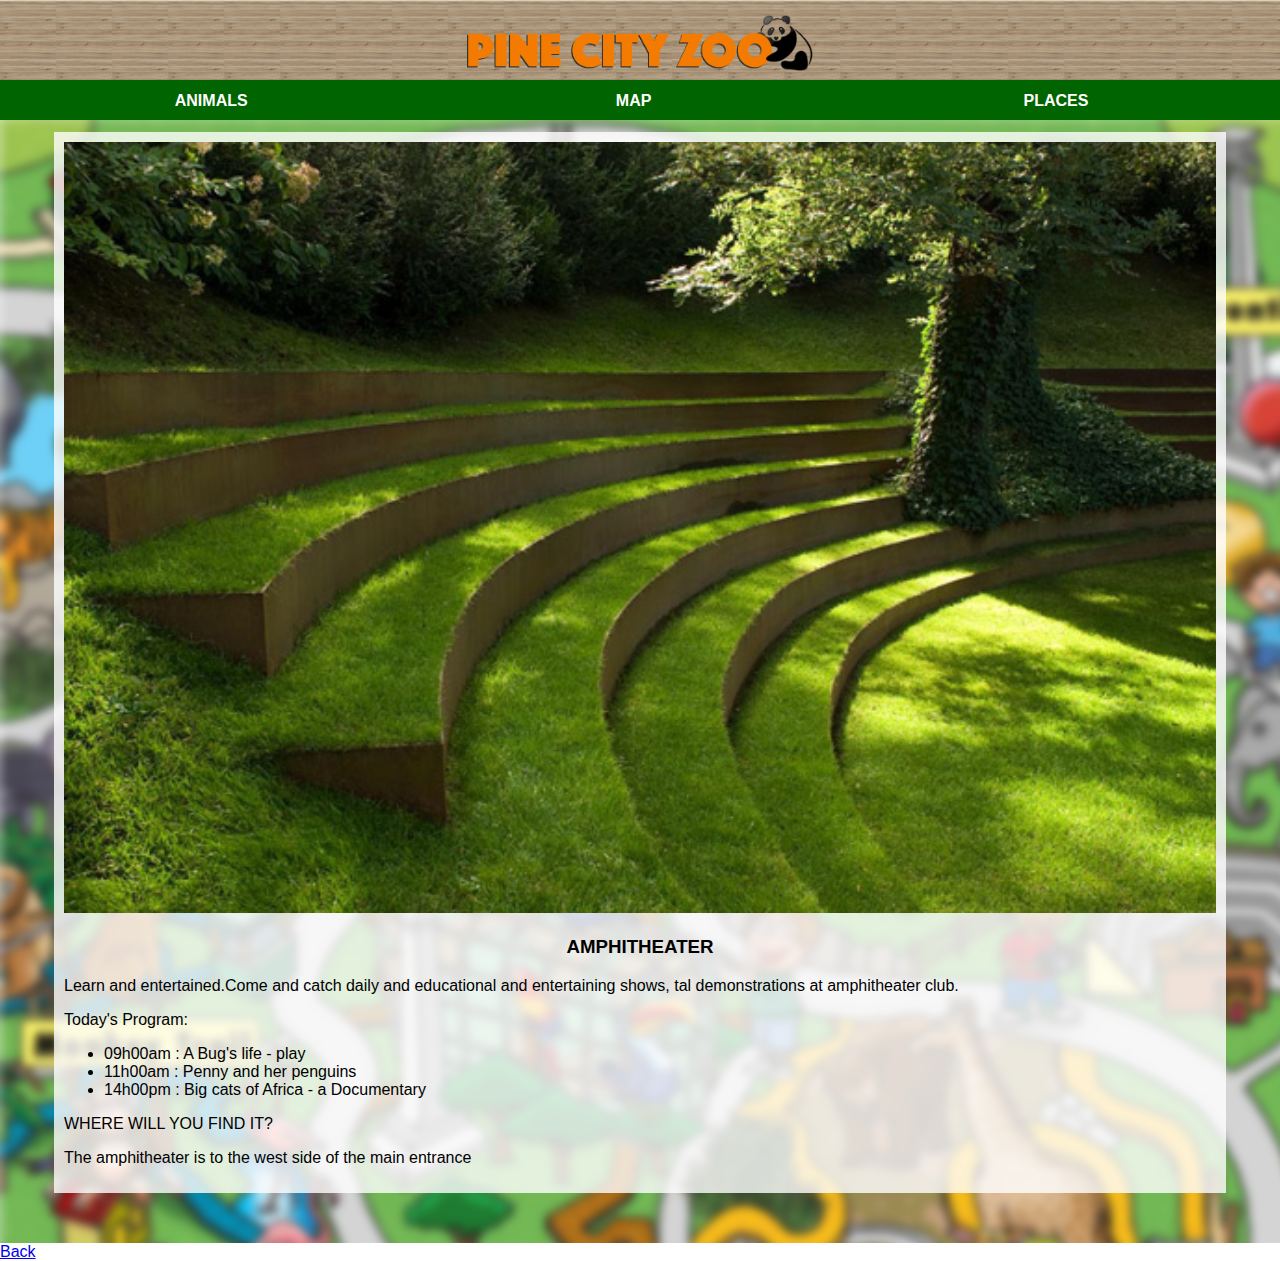
<file: amphitheater.html>
<!DOCTYPE html>
<html>
<head>
    <link rel="stylesheet" href="style.css">
    </head>

<body>
    <div id="header">
    <img src="images/logo.png"/>
    </div>
    <div id="tabs-top">
    <a href="animals.html">ANIMALS</a>
    <a href="index.html">MAP</a>
    <a href="places.html">PLACES</a>
    </div>
    <div id="main">
    <div id="content">
     <div id="info-box-full">
      <img src="images/garden-amphitheater.jpg"/>  
    <h3>AMPHITHEATER</h3> 
    <p>Learn and entertained.Come and catch daily and educational and entertaining shows, tal demonstrations at amphitheater club.</p>    
    <p>Today's Program:</p>    
     <ul>
       <li>09h00am : A Bug's life - play</li>  
       <li>11h00am : Penny and her penguins</li>  
       <li>14h00pm : Big cats of Africa - a Documentary</li>  
    </ul>   
        <p>WHERE WILL YOU FIND IT?</p>
        <p>The amphitheater is to the west side of the main entrance</p>
        </div>   
        </div>
    </div>
    <a href="index.html">Back</a>
    </body>
</html>
</file>
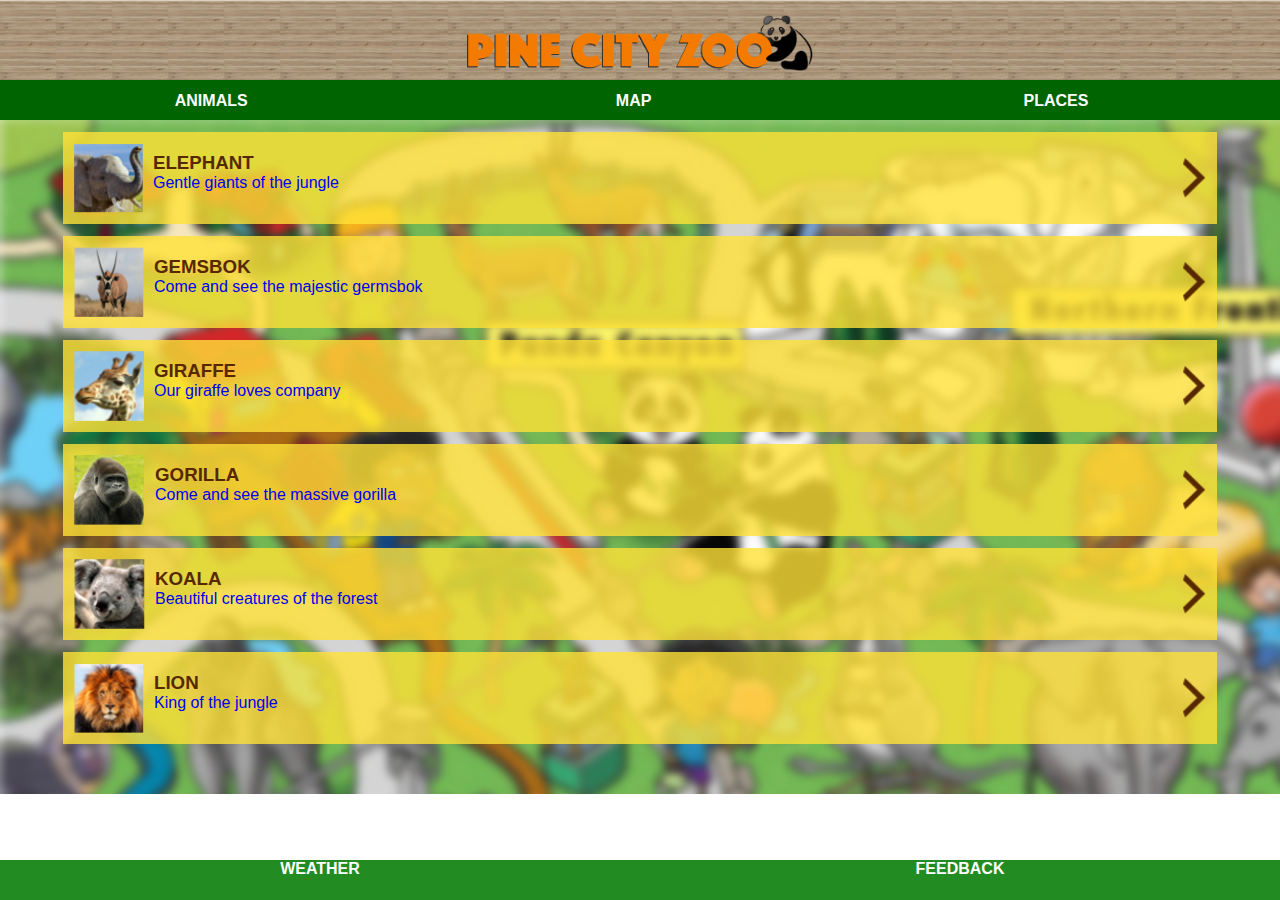
<file: animals.html>
<!DOCTYPE html>
<html>
<head>
    <link rel="stylesheet" href="style.css">
    </head>
    
<body>
    <div id="header">
    <img src="images/logo.png"/>
    </div>
    <div id="tabs-top">
    <a href="animals.html">ANIMALS</a>
    <a href="index.html">MAP</a>
    <a href="places.html">PLACES</a>
    </div>
    <div id="main">
    <div id="content">
      <a class="info-box" href="elephant.html">
      <img class="right" src="images/next-arrow.png"/>  
      <img src="images/elephant-tn.png"/>  
       <h3>ELEPHANT</h3> 
       <p>Gentle giants of the jungle</p> 
        </a>
        <a class="info-box" href="gemsbok.html">
        <img class="right" src="images/next-arrow.png"/>
        <img src="images/gemsbok-tn.png"/>
        <h3>GEMSBOK</h3>
        <p>Come and see the majestic germsbok</p>    
        </a>
        <a class="info-box" href="giraffe.html">
        <img class="right" src="images/next-arrow.png"/>
        <img src="images/giraffe-tn.png"/>
        <h3>GIRAFFE</h3>    
        <p>Our giraffe loves company</p>
        </a>
        <a class="info-box" href="gorilla.html">
        <img class="right" src="images/next-arrow.png"/>
        <img src="images/gorilla-tn.png"/>    
        <h3>GORILLA</h3>
        <p>Come and see the massive gorilla</p>
        </a>
        <a class="info-box" href="koala.html">
        <img class="right" src="images/next-arrow.png"/>
        <img src="images/koala-tn.png"/>
        <h3>KOALA</h3>
        <p>Beautiful creatures of the forest</p>    
        </a>
        <a class="info-box" href="lion.html">
        <img class="right" src="images/next-arrow.png"/>
        <img src="images/lion-tn.png"/>
        <h3>LION</h3>
        <p>King of the jungle</p>
        </a>
        </div>
    </div>
    <div id="tabs-bottom">
    <a href="weather.html">WEATHER</a>
    <a href="#">FEEDBACK</a>
    </div>
    </body>
</html>
</file>
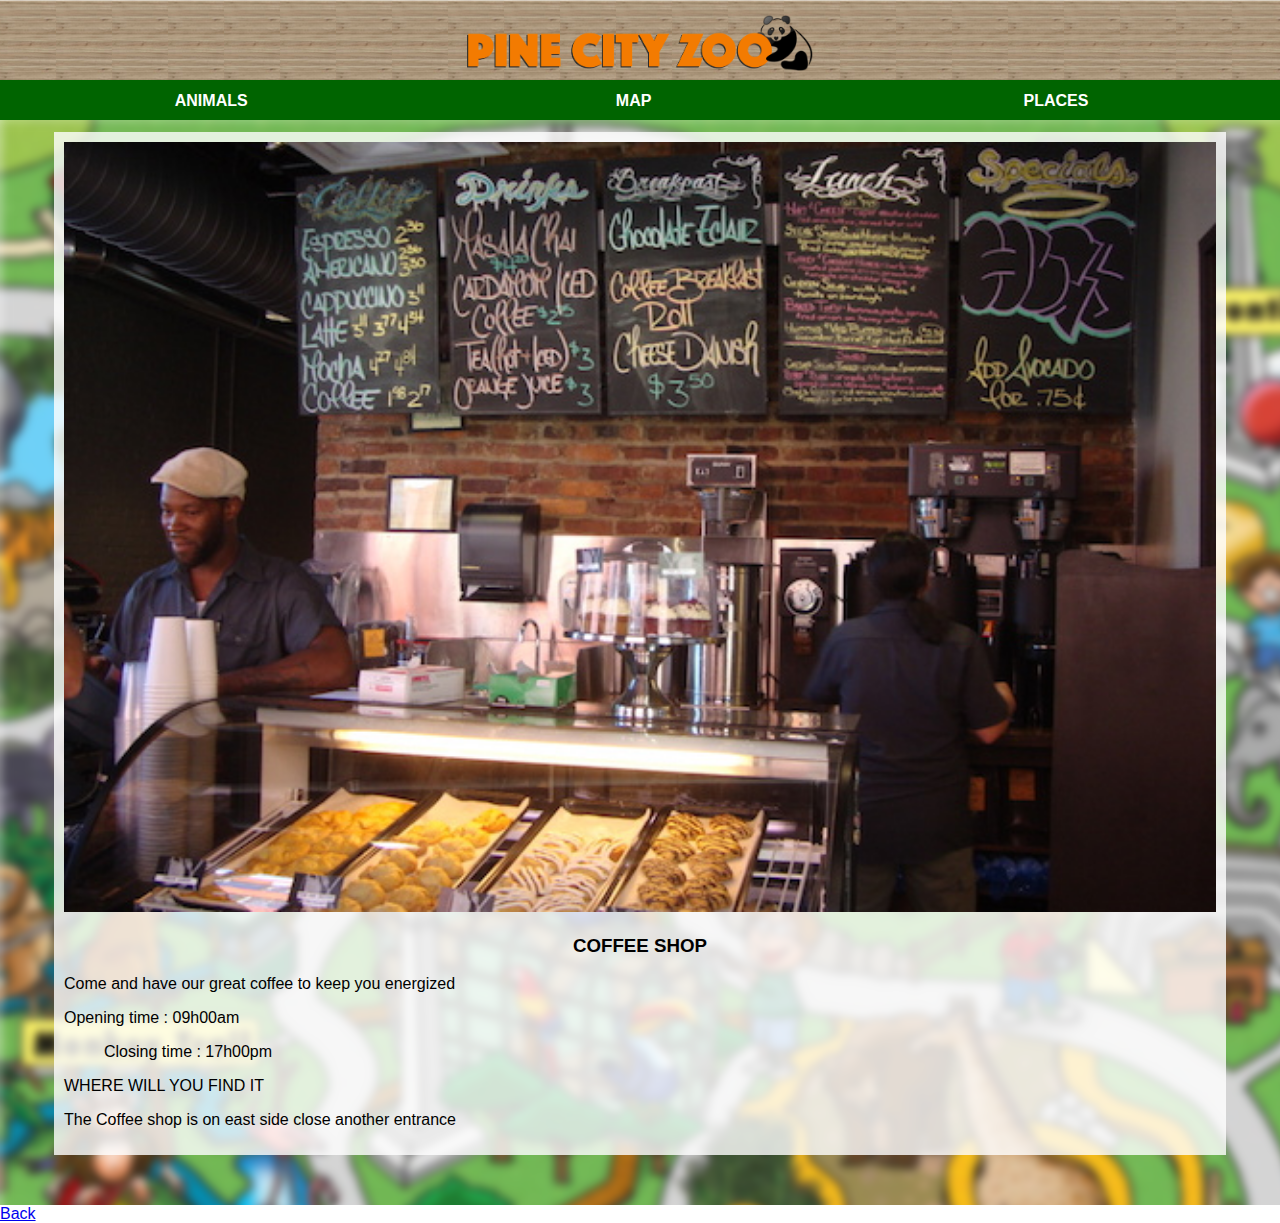
<file: coffee-shop.html>
<!DOCTYPE html>
<html>
<head>
    <link rel="stylesheet" href="style.css">
    </head>

<body>
    <div id="header">
    <img src="images/logo.png"/>
    </div>
    <div id="tabs-top">
    <a href="animals.html">ANIMALS</a>
    <a href="index.html">MAP</a>
    <a href="places.html">PLACES</a>
    </div>
    <div id="main">
    <div id="content">
     <div id="info-box-full">
      <img src="images/coffee-shop.jpg"/>
    <h3>COFFEE SHOP</h3>
         <p>Come and have our great coffee to keep you energized</p>
         <p>Opening time : 09h00am</p>
         <uL>
         <p>Closing time : 17h00pm</p>
         </uL>
         <p>WHERE WILL YOU FIND IT</p>
         <p>The Coffee shop is on east side close another entrance</p>
        </div>
        </div>
    </div>
    <a href="index.html">Back</a>
    </body>
</html>
</file>
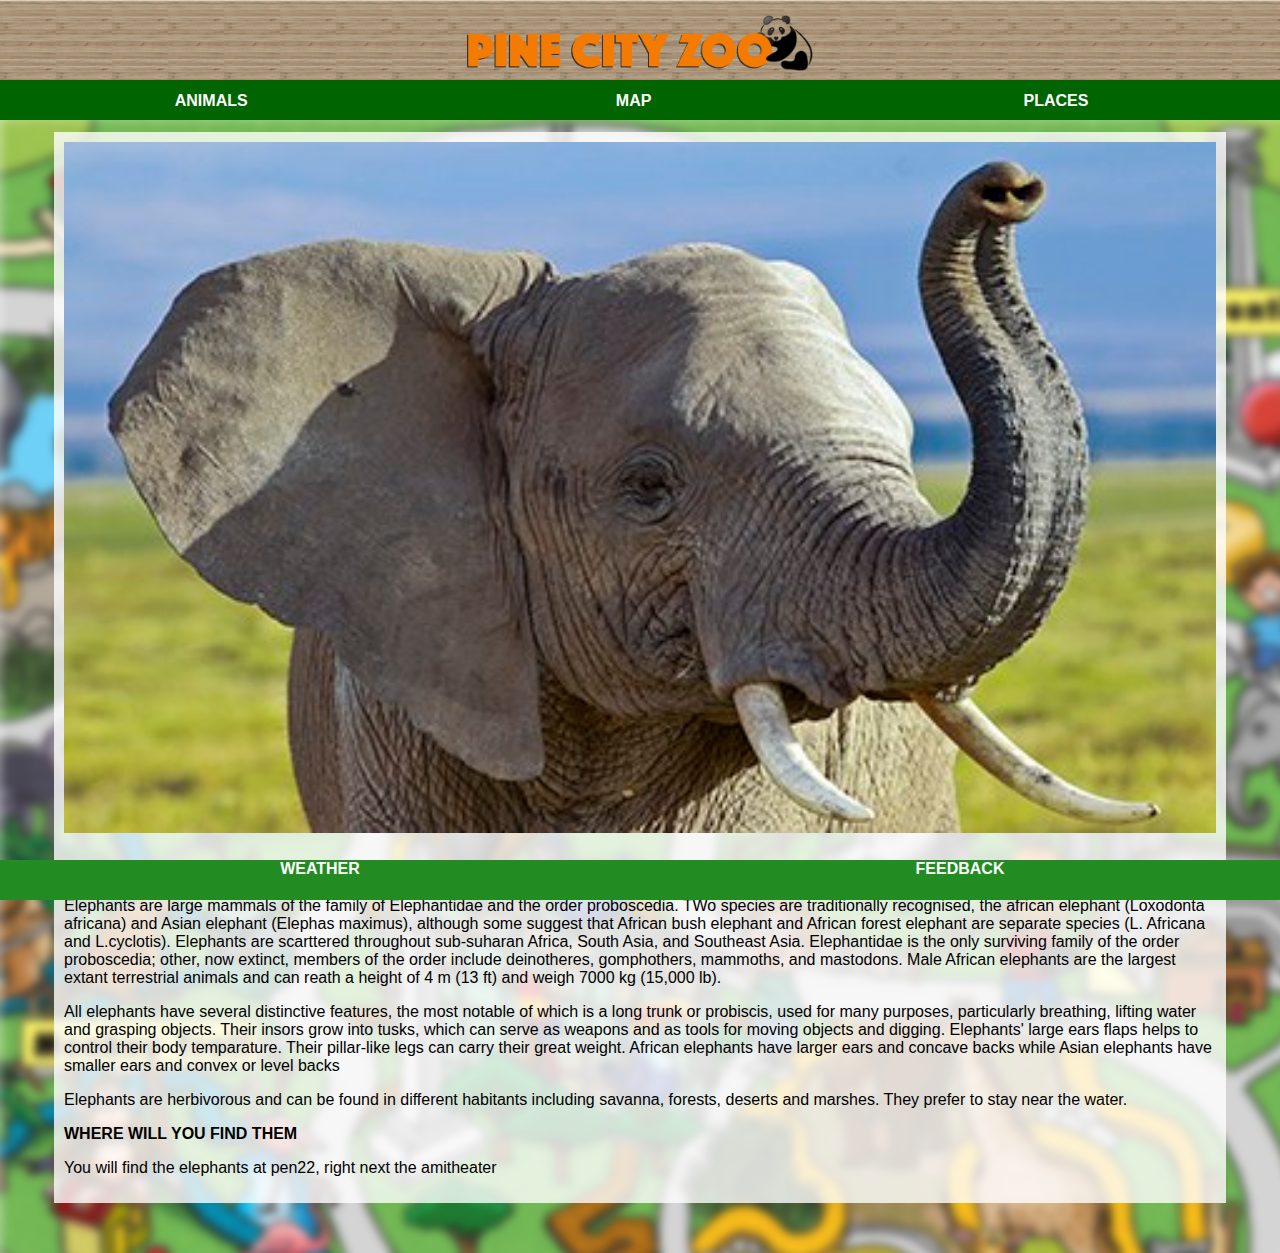
<file: elephant.html>
<!DOCTYPE html>
<html>
<head>
    <link rel="stylesheet" href="style.css">
    </head>
    
<body>
    <div id="header">
    <img src="images/logo.png"/>
    </div>
    <div id="tabs-top">
    <a href="animals.html">ANIMALS</a>
    <a href="index.html">MAP</a>
    <a href="places.html">PLACES</a>   
    </div>
    <div id="main">
    <div id="content">
    <div id="info-box-full">
    <img src="images/elephant.jpg"/>    
    <h3>ELEPHANT</h3>    
    <p>Elephants are large mammals of the family of Elephantidae and the order proboscedia. TWo species are traditionally recognised, the african elephant (Loxodonta africana) and Asian elephant (Elephas maximus), although some suggest that African bush elephant and African forest elephant are separate species (L. Africana and L.cyclotis). Elephants are scarttered throughout sub-suharan Africa, South Asia, and Southeast Asia. Elephantidae is the only surviving family of the order proboscedia; other, now extinct, members of the order include deinotheres, gomphothers, mammoths, and mastodons. Male African elephants are the largest extant terrestrial animals and can reath a height of 4 m (13 ft) and weigh 7000 kg (15,000 lb).</p>  
    <p>All elephants have several distinctive features, the most notable of which is a long trunk or probiscis, used for many purposes, particularly breathing, lifting water and grasping objects. Their insors grow into tusks, which can serve as weapons and as tools for moving objects and digging. Elephants' large ears flaps helps to control their body temparature. Their pillar-like legs  can carry their great weight. African elephants have larger ears and concave backs while Asian elephants have smaller ears and convex or level backs</p> <p>Elephants are herbivorous and can be found in different habitants including savanna, forests, deserts and marshes. They prefer to stay near the water.</p> 
    <strong><p>WHERE WILL YOU FIND THEM</p></strong>    
    <P>You will find the elephants at pen22, right next the amitheater</P>    
        </div>   
        </div>
    </div>
    <div id="tabs-bottom">
    <a href="weather.html">WEATHER</a>
    <a href="#">FEEDBACK</a>
    </div>
    </body>
</html>
</file>
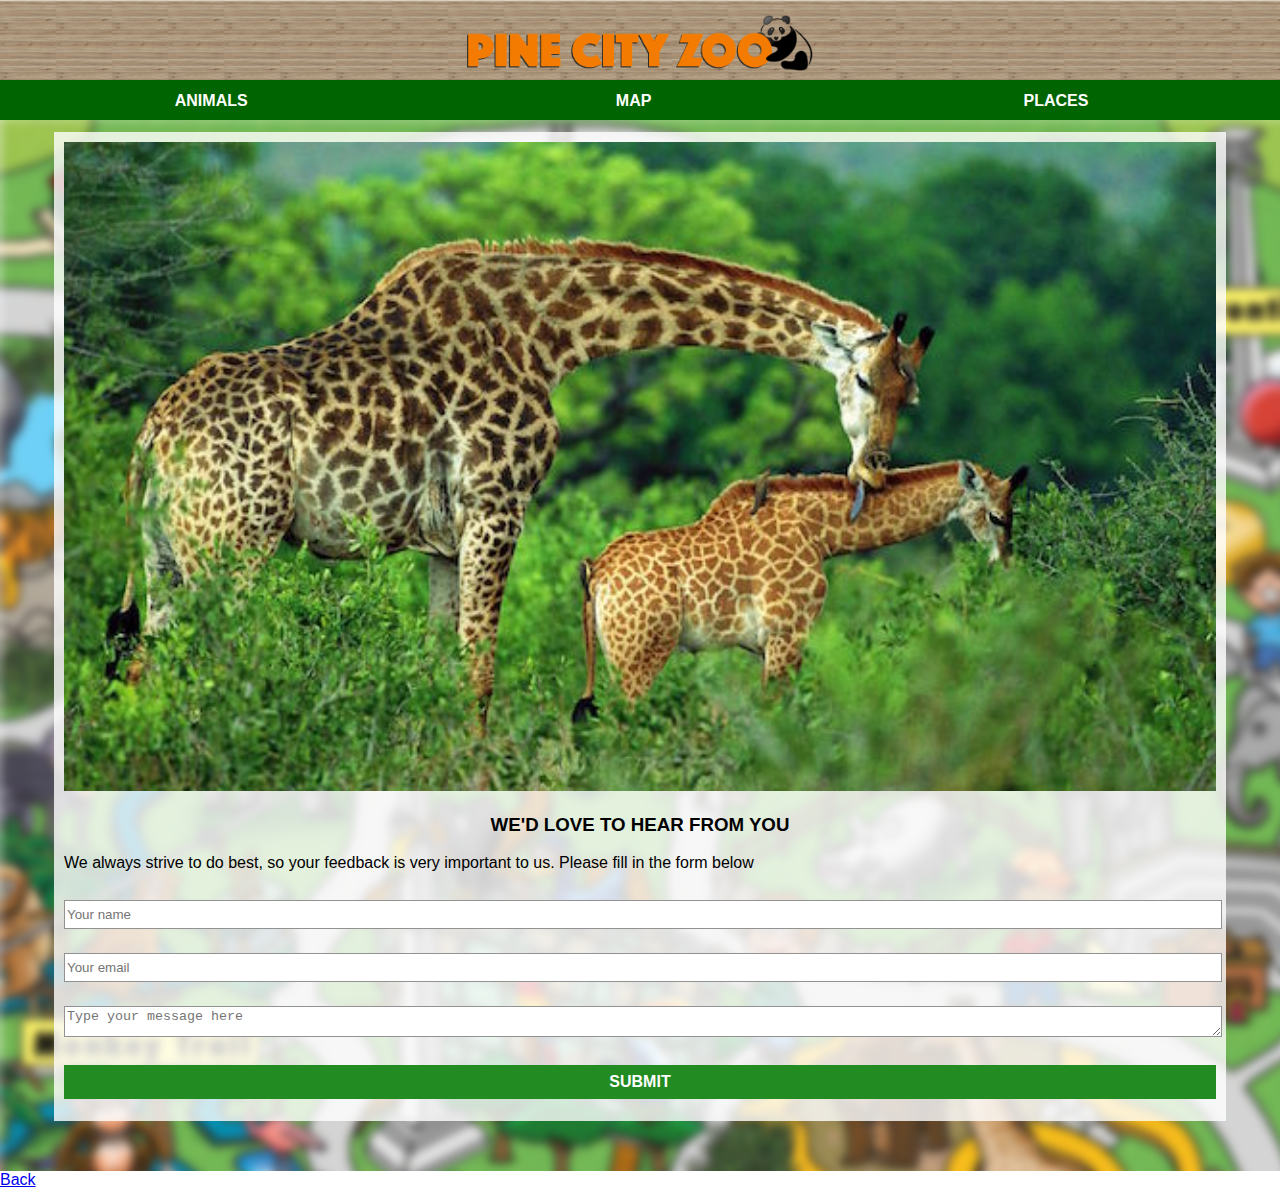
<file: feedback.html>
<!DOCTYPE html>
<html>
<head>
    <link rel="stylesheet" href="style.css">
    </head>

<body>
    <div id="header">
    <img src="images/logo.png"/>
    </div>
    <div id="tabs-top">
    <a href="animals.html">ANIMALS</a>
    <a href="index.html">MAP</a>
    <a href="places.html">PLACES</a>
    </div>
    <div id="main">
    <div id="content">
     <div id="info-box-full">
     <img src="images/giraffe-large.jpg">
    <h3>WE'D LOVE TO HEAR FROM YOU</h3>
    <p>We always strive to do best, so your feedback is very important to us. 
         Please fill in the form below</p>  
         
         <input type="text" placeholder="Your name" id="name">
         <input type="text" placeholder="Your email" id="email">
        <textarea placeholder="Type your message here"></textarea>
         <a class="button" href="messange-received.html">SUBMIT</a>
        </div>   
        </div>
    </div>
    
    <a href="index.html">Back</a>
    </body>
</html>
</file>
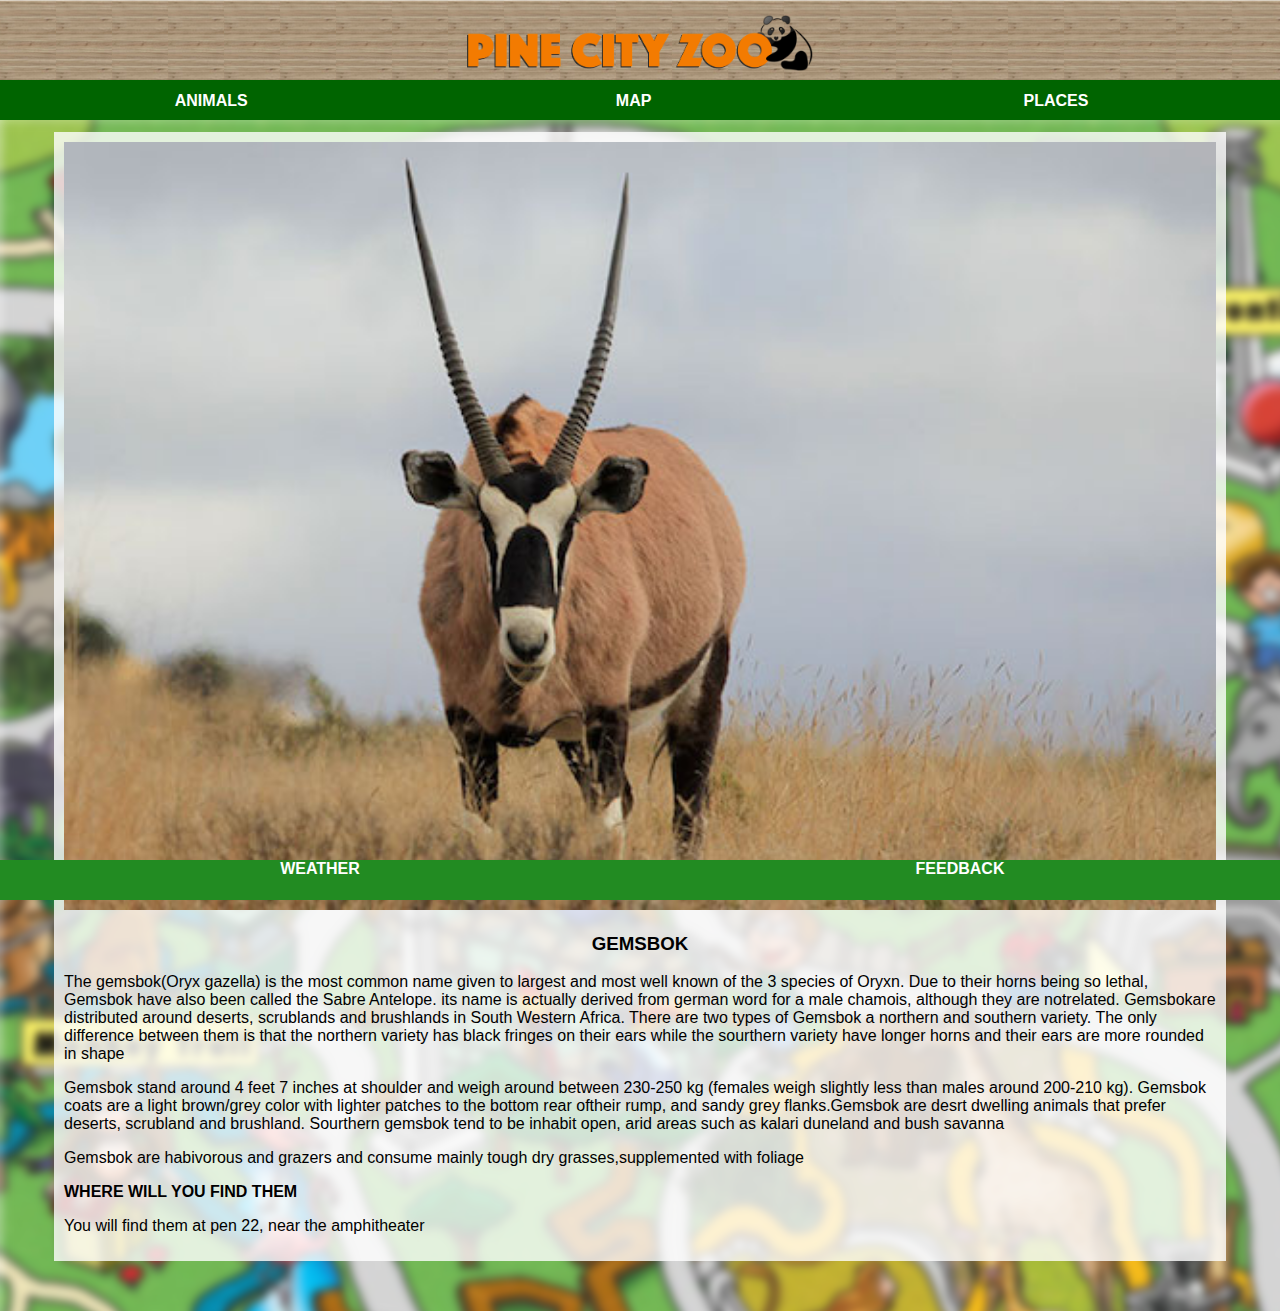
<file: gemsbok.html>
<!DOCTYPE html>
<html>
<head>
    <link rel="stylesheet" href="style.css">
    </head>

<body>
    <div id="header">
    <img src="images/logo.png"/>
    </div>
    <div id="tabs-top">
    <a href="animals.html">ANIMALS</a>
    <a href="index.html">MAP</a>
    <a href="places.html">PLACES</a>
    </div>
    <div id="main">
    <div id="content">
    <div id="info-box-full">
    <img src="images/gemsbok.jpg"/>    
    <h3>GEMSBOK</h3>    
      <p>The gemsbok(Oryx gazella) is the most common name given to largest and most well known of the 3 species of Oryxn. Due to their horns being so lethal, Gemsbok have also been called the Sabre Antelope. its name is actually derived from german word for a male chamois, although they are notrelated. Gemsbokare distributed around deserts, scrublands and brushlands in South Western Africa. There are two types of Gemsbok a northern and southern variety. The only  difference between them is that the northern variety has black fringes on their ears  while the sourthern variety have longer horns and their ears are more rounded in shape</p> 
        <p>Gemsbok stand around 4 feet 7 inches at shoulder and weigh around between 230-250 kg (females weigh slightly less than males around 200-210 kg). Gemsbok coats are a light brown/grey color with lighter patches to the bottom rear oftheir rump, and sandy grey flanks.Gemsbok are desrt dwelling animals that prefer deserts, scrubland and brushland. Sourthern gemsbok tend to be inhabit open, arid areas such as kalari duneland and bush savanna</p>
        <p>Gemsbok are habivorous and grazers and consume mainly tough dry grasses,supplemented with foliage</p>
        <strong><p>WHERE WILL YOU FIND THEM</p></strong>
        <P>You will find them at pen 22, near the amphitheater</P>
        </div>   
        </div>
    </div>
    <div id="tabs-bottom">
    <a href="weather.html">WEATHER</a>
    <a href="#">FEEDBACK</a>
    </div>
    </body>
</html>
</file>
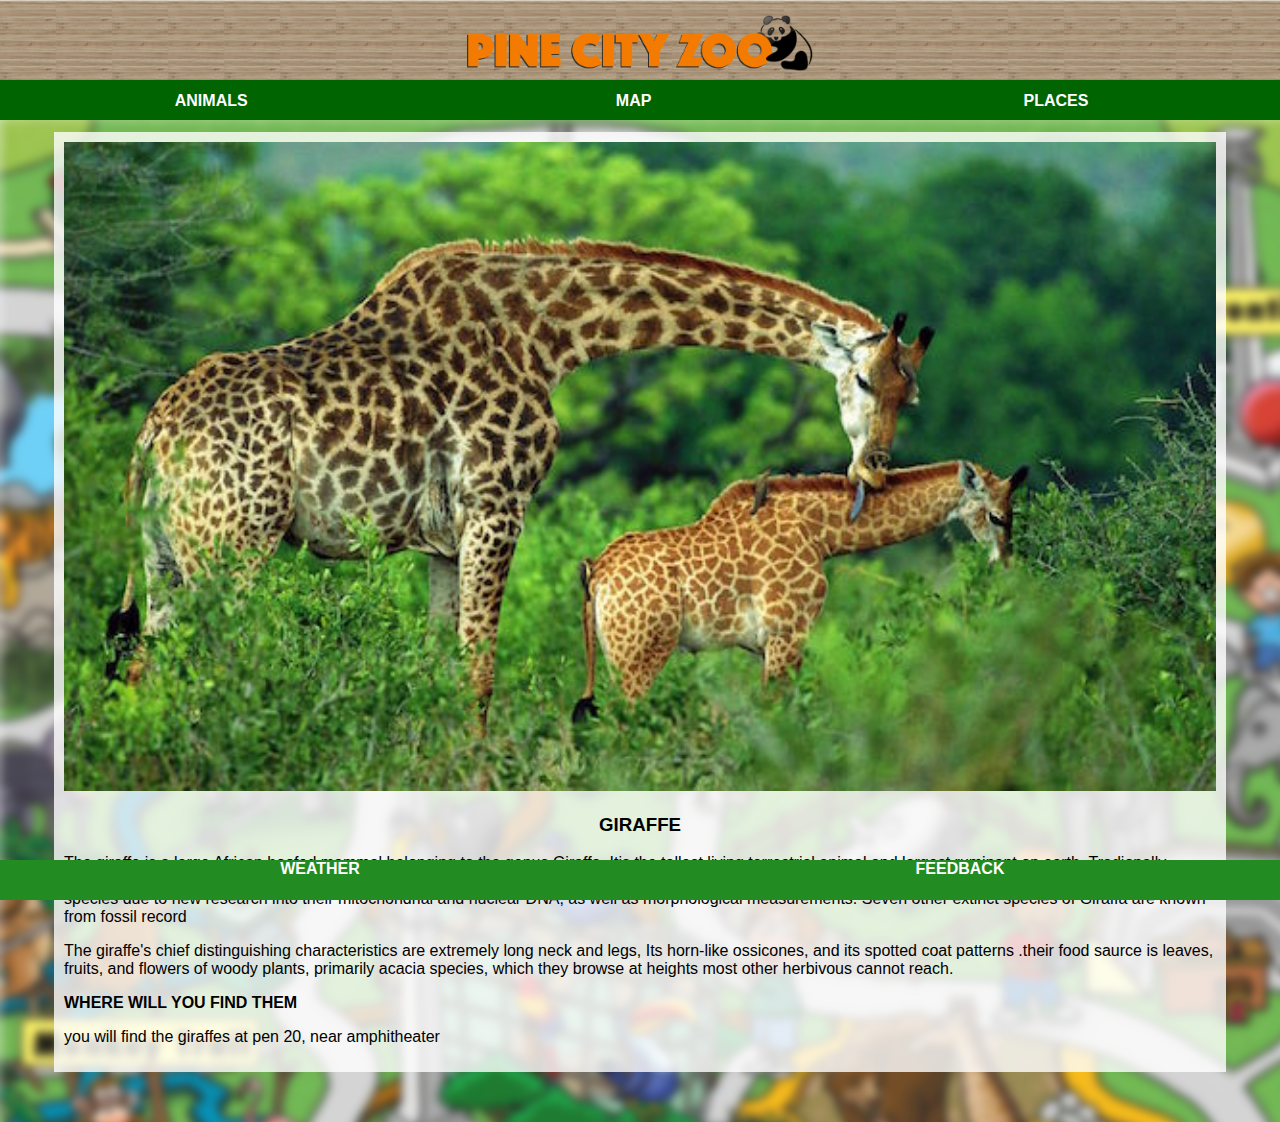
<file: giraffe.html>
<!DOCTYPE html>
<html>
<head>
    <link rel="stylesheet" href="style.css">
    </head>

<body>
    <div id="header">
     <img src="images/logo.png"/> 
    </div>
    <div id="tabs-top">
    <a href="animals.html">ANIMALS</a>
    <a href="index.html">MAP</a>
    <a href="places.html">PLACES</a>
    </div>
    <div id="main">
    <div id="content">
    <div id="info-box-full">
    <img src="images/giraffe-large.jpg">    
    <h3>GIRAFFE</h3>    
    <p>The giraffe is a large African hoofed mammal belonging to the genus Giraffa. Itis the tallest living terrestrial animal and largest ruminant on earth. Tradionally, giraffes were thought be one species, Giraffa camelopardalis, with nine subspecies. Most recently, researchers proposed dividing them into up to eight extant species due to new research into their mitochondrial and nuclear DNA, as well as morphological measurements. Seven other extinct species of Giraffa are known from fossil record</p> 
    <p>The giraffe's chief distinguishing characteristics are extremely long neck and legs, Its horn-like ossicones, and its spotted coat patterns .their food saurce is leaves, fruits, and flowers of woody plants, primarily acacia species, which they browse at heights most other herbivous cannot reach.</p>
     <strong><p>WHERE WILL YOU FIND THEM</p></strong> 
     <P>you will find the giraffes at pen 20, near amphitheater</P>   
        </div>    
        </div>
    </div>
    <div id="tabs-bottom">
    <a href="weather.html">WEATHER</a>
    <a href="#">FEEDBACK</a>
    </div>
    </body>
</html>
</file>
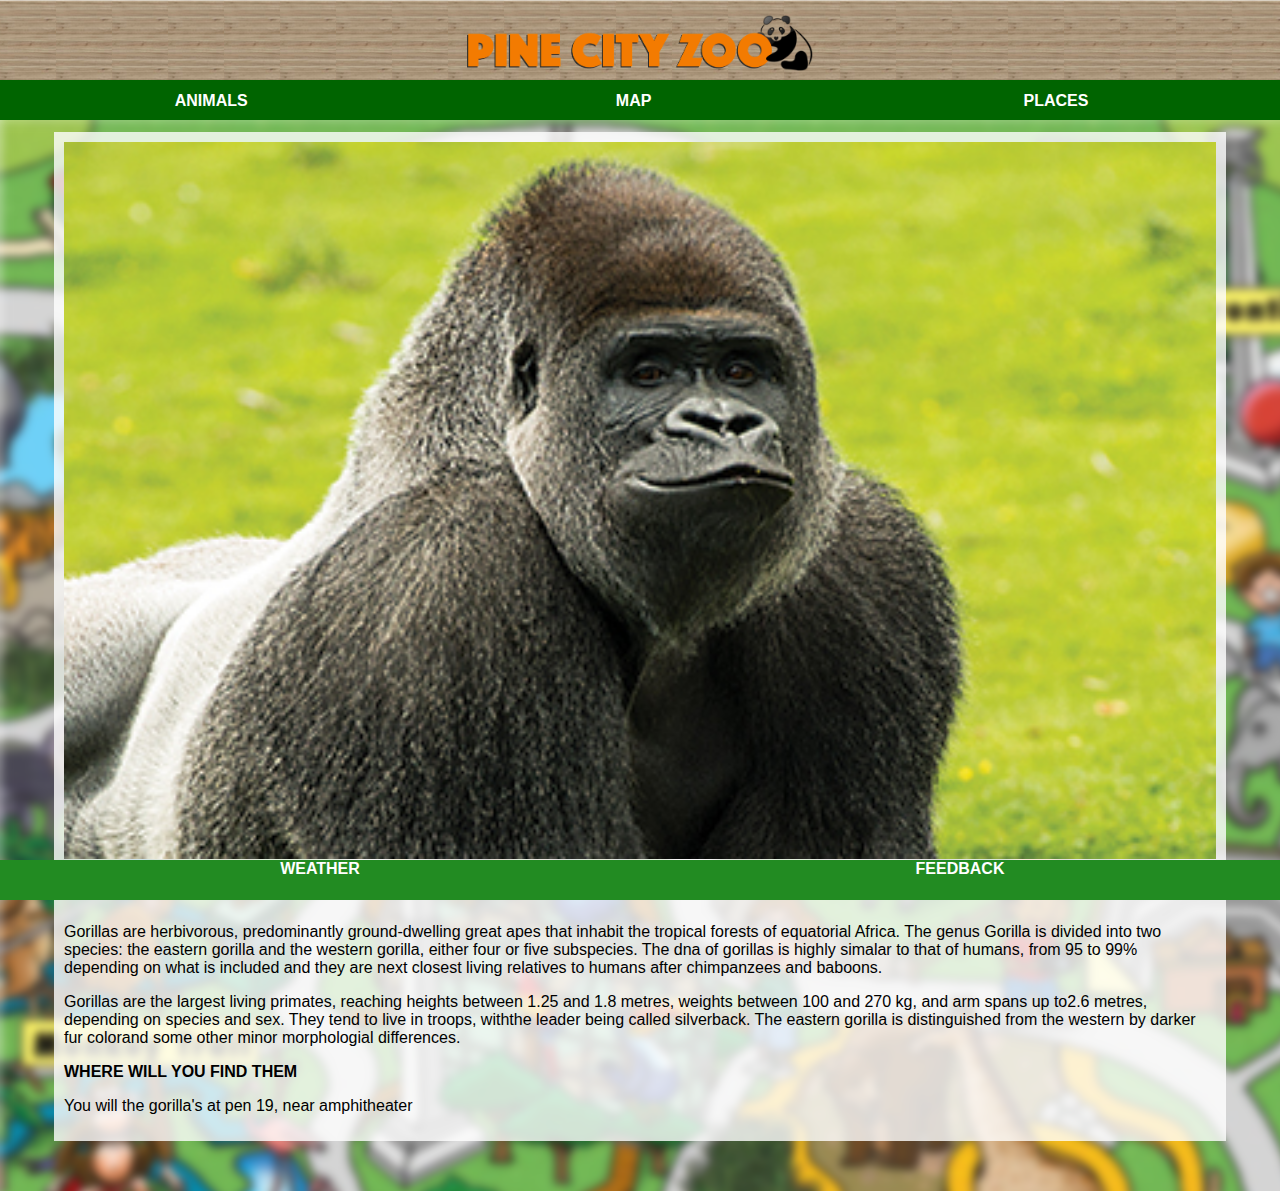
<file: gorilla.html>
<!DOCTYPE html>
<html>
<head>
    <link rel="stylesheet" href="style.css">
    </head>

<body>
    <div id="header">
    <img src="images/logo.png"/>
    </div>
    <div id="tabs-top">
    <a href="animals.html">ANIMALS</a>
    <a href="index.html">MAP</a>
    <a href="places.html">PLACES</a>
    </div>
    <div id="main">
    <div id="content">
    <div id="info-box-full">
    <img src="images/gorilla.jpg"/>    
    <h3>GORILLA</h3>    
    <p>Gorillas are herbivorous, predominantly ground-dwelling great apes that inhabit the tropical forests of equatorial Africa. The genus Gorilla is divided into two species: the eastern gorilla and the western gorilla, either four or five subspecies. The dna of gorillas is highly simalar to that of humans, from 95 to 99% depending on what is included and they are next closest living relatives to humans after chimpanzees and baboons.</p> 
        <p>Gorillas are the largest living primates, reaching heights between 1.25 and 1.8 metres, weights between 100 and 270 kg, and arm spans up to2.6 metres, depending on species and sex. They tend to live in troops, withthe leader being called silverback. The eastern gorilla is distinguished from the western by darker fur colorand some other minor morphologial differences.</p>
        <strong>WHERE WILL YOU FIND THEM</strong>
        <p>You will the gorilla's at pen 19, near amphitheater</p>
        </div>    
        </div>
    </div>
    <div id="tabs-bottom">
    <a href="weather.html">WEATHER</a>
    <a href="#">FEEDBACK</a>
    </div>
    </body>
</html>
</file>
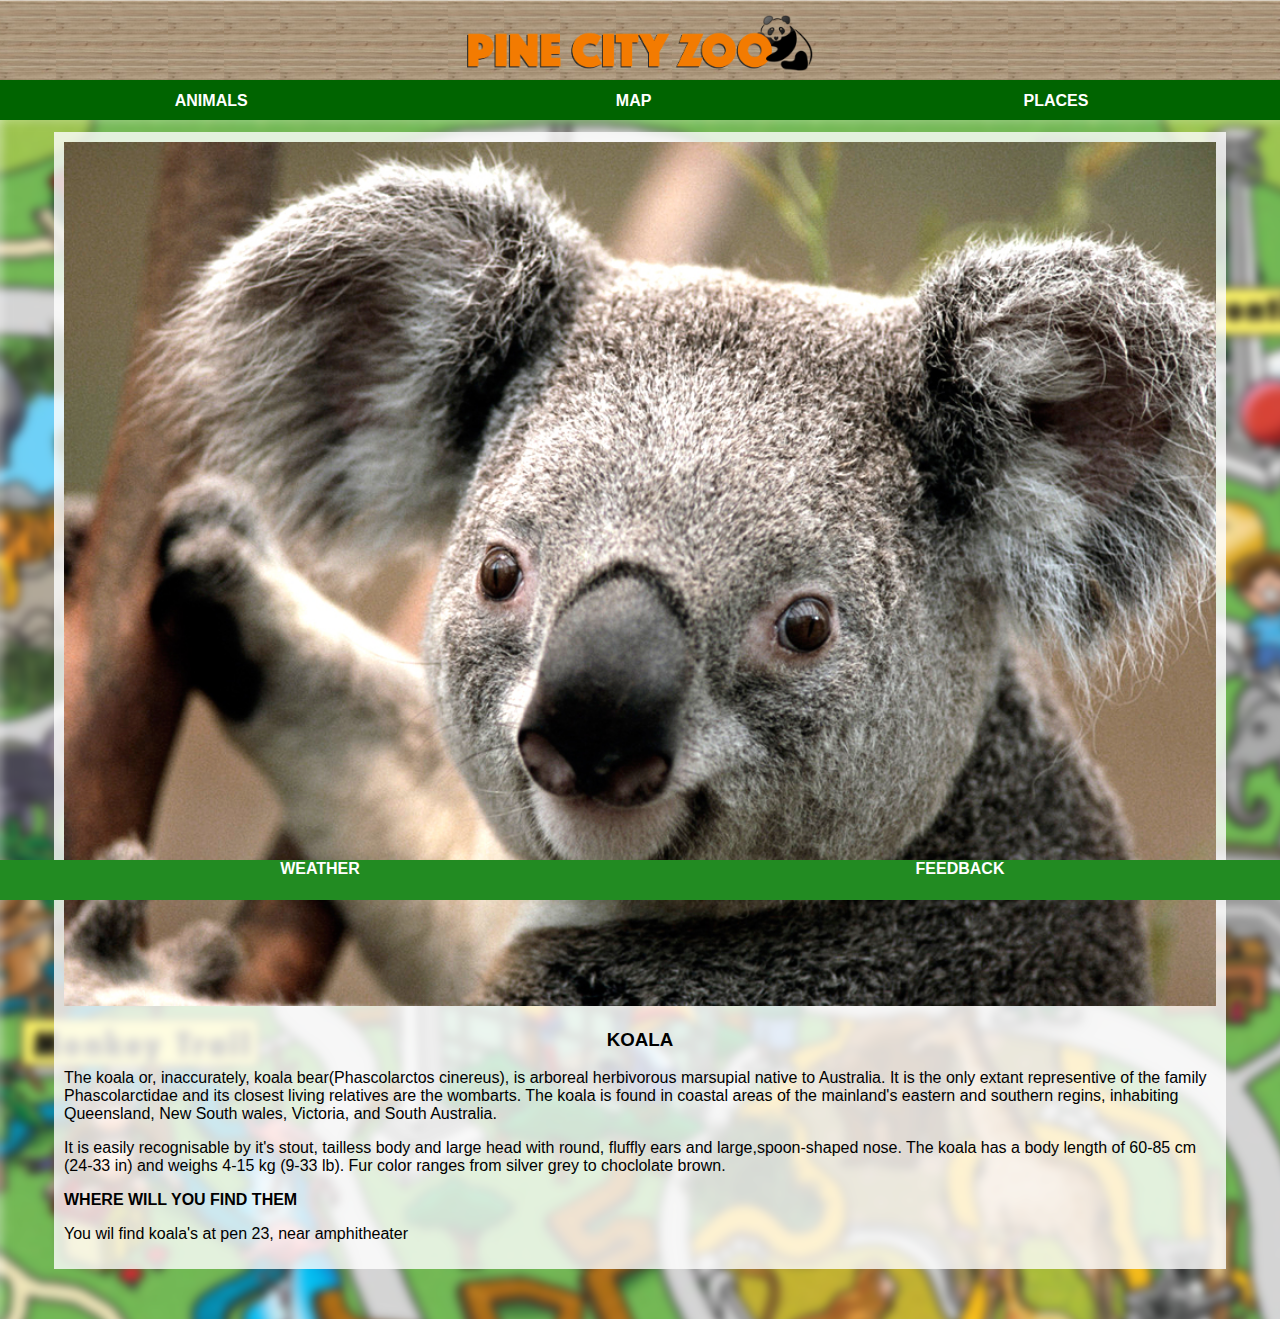
<file: koala.html>
<!DOCTYPE html>
<html>
<head>
    <link rel="stylesheet" href="style.css">
    </head>

<body>
    <div id="header">
    <img src="images/logo.png"/>
    </div>
    <div id="tabs-top">
    <a href="animals.html">ANIMALS</a>
    <a href="index.html">MAP</a>
    <a href="places.html">PLACES</a>
    </div>
    <div id="main">
    <div id="content">
    <div id="info-box-full">
    <img src="images/koala.jpg"/>   
    <h3>KOALA</h3>    
     <p>The koala or, inaccurately, koala bear(Phascolarctos cinereus), is arboreal herbivorous marsupial native to Australia. It is the only extant representive of the family Phascolarctidae and its closest living relatives are the wombarts. The koala is found in coastal areas of the mainland's eastern and southern regins, inhabiting Queensland, New South wales, Victoria, and South Australia.</p>   
      <p>It is easily recognisable by it's stout, tailless body and large head with round, fluffly ears and large,spoon-shaped nose. The koala has a body length of 60-85 cm (24-33 in) and weighs 4-15 kg (9-33 lb). Fur color ranges from silver grey to choclolate brown.</p> <strong><p>WHERE WILL YOU FIND THEM</p></strong> 
      <P>You wil find koala's at pen 23, near amphitheater</P>  
        </div>    
        </div>
    </div> 
    <div id="tabs-bottom">
    <a href="weather.html">WEATHER</a>
    <a href="#">FEEDBACK</a>
    </div>
    </body>
</html>
</file>
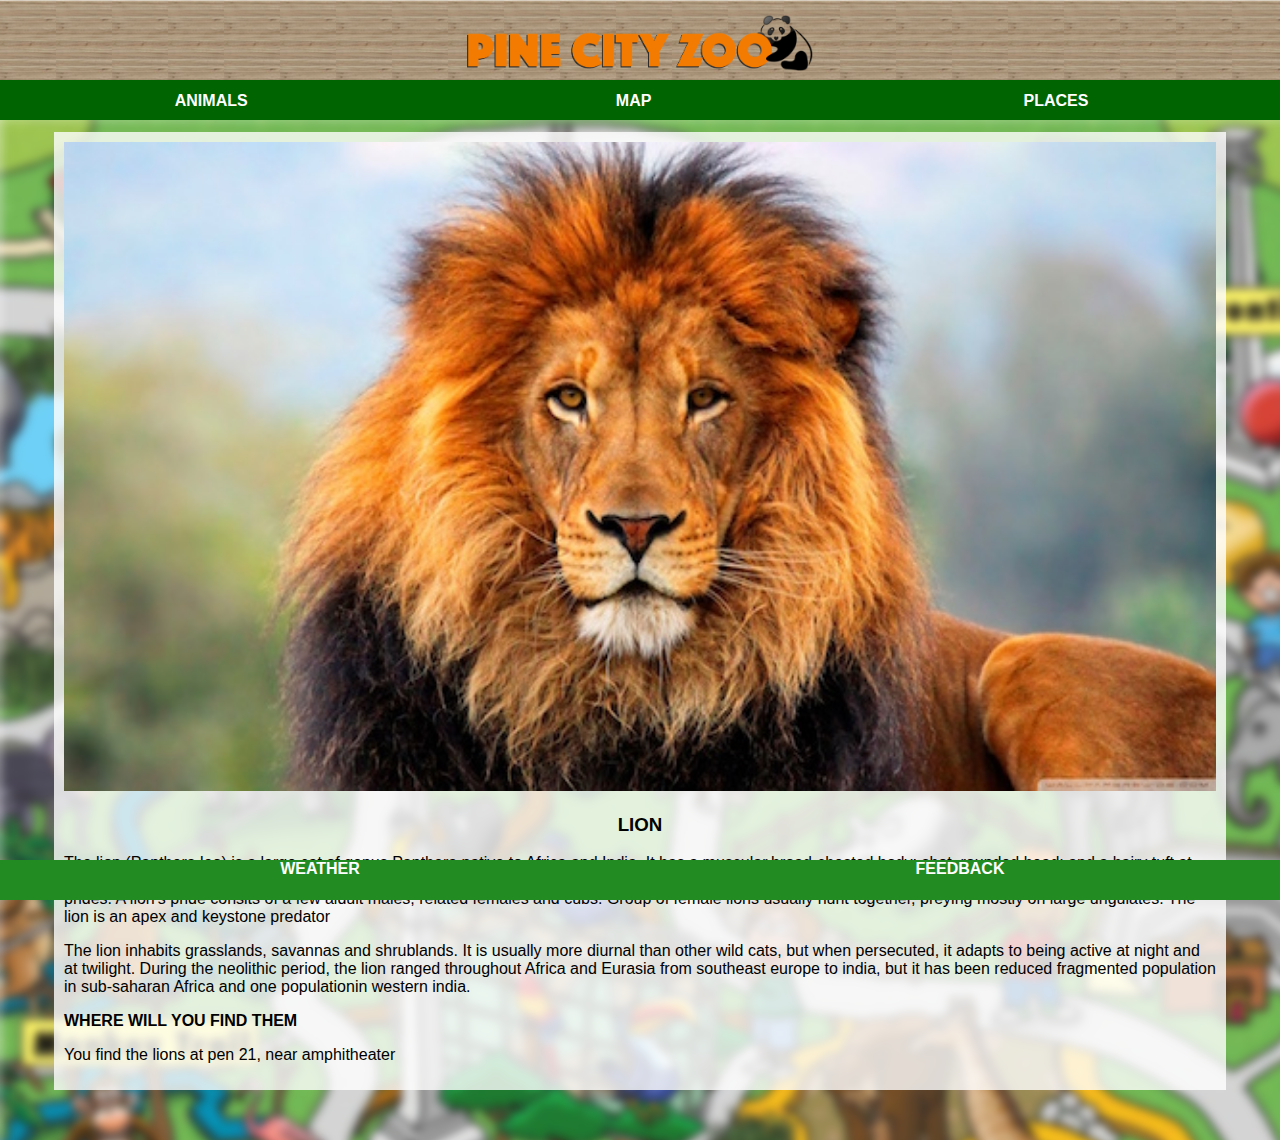
<file: lion.html>
<!DOCTYPE html>
<html>
<head>
    <link rel="stylesheet" href="style.css">
    </head>

<body>
    <div id="header">
    <img src="images/logo.png"/>
    </div>
    <div id="tabs-top">
    <a href="animals.html">ANIMALS</a>
    <a href="index.html">MAP</a>
    <a href="places.html">PLACES</a>
    </div>
    <div id="main">
    <div id="content">
    <div id="info-box-full">
    <img src="images/lion.jpg"/>    
    <h3>LION</h3>    
    <p>The lion (Panthera leo) is a large cat of genus Panthera native to Africa and India. It has a muscular,broad-chested body; shot, rounded head; and a hairy tuft at the end of its tail. It is sexually dimorphic; adult male lion are larger than females and have a higher prominent mane. It is a social species, forming groups called prides. A lion's pride consits of a few aldult males, related females and cubs. Group of female lions usually hunt together, preying mostly on large ungulates. The lion is an apex and keystone predator</p>    
     <p>The lion inhabits grasslands, savannas and shrublands. It is usually more diurnal than other wild cats, but when persecuted, it adapts to being active at night and at twilight. During the neolithic period, the lion ranged throughout Africa and Eurasia from southeast europe to india, but it has been reduced fragmented population in sub-saharan Africa and one populationin western india.</p>  
        <strong><p>WHERE WILL YOU  FIND THEM</p></strong>
        <p>You find the lions at pen 21, near amphitheater</p>
        </div>    
        </div>
</div>
    <div id="tabs-bottom">
    <a href="weather.html">WEATHER</a>
    <a href="#">FEEDBACK</a>
    </div>
    </body>
</html>
</file>
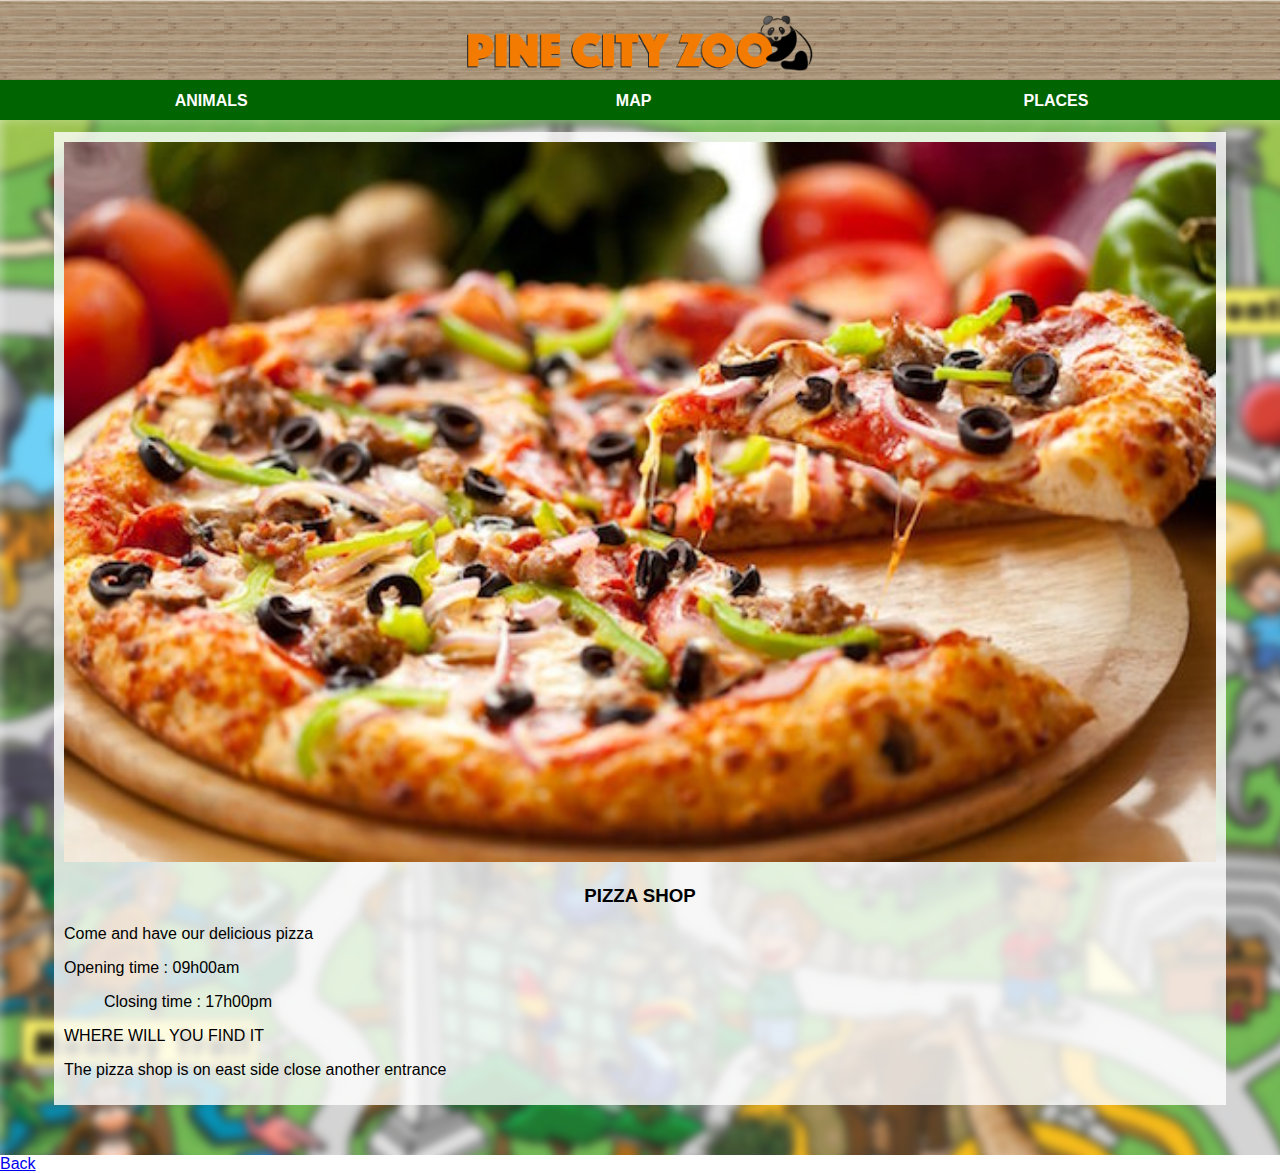
<file: pizza-shop.html>
<!DOCTYPE html>
<html>
<head>
    <link rel="stylesheet" href="style.css">
    </head>

<body>
    <div id="header">
    <img src="images/logo.png"/>
    </div>
    <div id="tabs-top">
    <a href="animals.html">ANIMALS</a>
    <a href="index.html">MAP</a>
    <a href="places.html">PLACES</a>
    </div>
    <div id="main">
    <div id="content">
     <div id="info-box-full">
      <img src="images/mos-pizza.jpg"/>
    <h3>PIZZA SHOP</h3>
         <p>Come and have our delicious pizza</p>
         <p>Opening time : 09h00am</p>
         <uL>
         <p>Closing time : 17h00pm</p>
         </uL>
         <p>WHERE WILL YOU FIND IT</p>
         <p>The pizza shop is on east side close another entrance</p>
        </div>
        </div>
    </div>
    <a href="index.html">Back</a>
    </body>
</html>
</file>
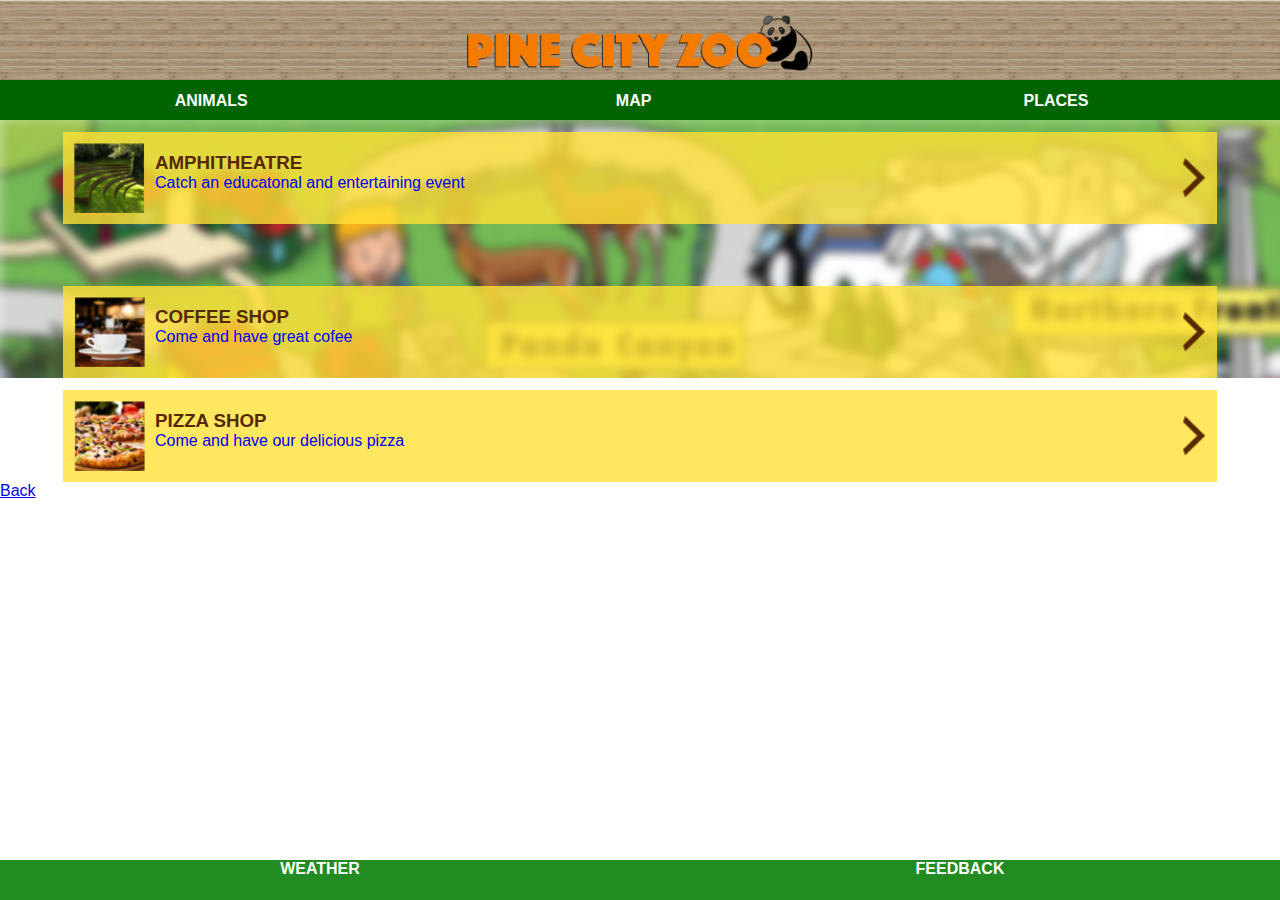
<file: places.html>
<!DOCTYPE html>
<html>
<head>
    <link rel="stylesheet" href="style.css">
    </head>

<body>
    <div id="header">
    <img src="images/logo.png"/>
    </div>
    <div id="tabs-top">
    <a href="animals.html">ANIMALS</a>
    <a href="index.html">MAP</a>
    <a href="places.html">PLACES</a>
    </div>
    <div id="main">
    <div id="content">
    <a class="info-box" href="amphitheater.html">
     <img class="right" src="images/next-arrow.png"/>   
      <img src="images/amphitheatre-tn.png"/>  
      <h3>AMPHITHEATRE</h3>  
      <p>Catch an educatonal and entertaining event</p>  
        </a>
        </div>
        <a class="info-box" href="coffee-shop.html">
        <img class="right" src="images/next-arrow.png"/>   
        <img src="images/coffee-shop-tn.png"/>
        <h3>COFFEE SHOP</h3>
         <p>Come and have great cofee</p>   
        </a>
    </div>
    <a class="info-box" href="pizza-shop.html">
    <img class="right" src="images/next-arrow.png"/>
    <img src="images/pizza-shop-tn.png"/>
        <h3>PIZZA SHOP</h3>
        <p>Come and have our delicious pizza</p>
    </a>
    <div id="tabs-bottom">
    <a href="weather.html">WEATHER</a>
    <a href="#">FEEDBACK</a>
    </div>
    <a href="index.html">Back</a>
    </body>
</html>
</file>
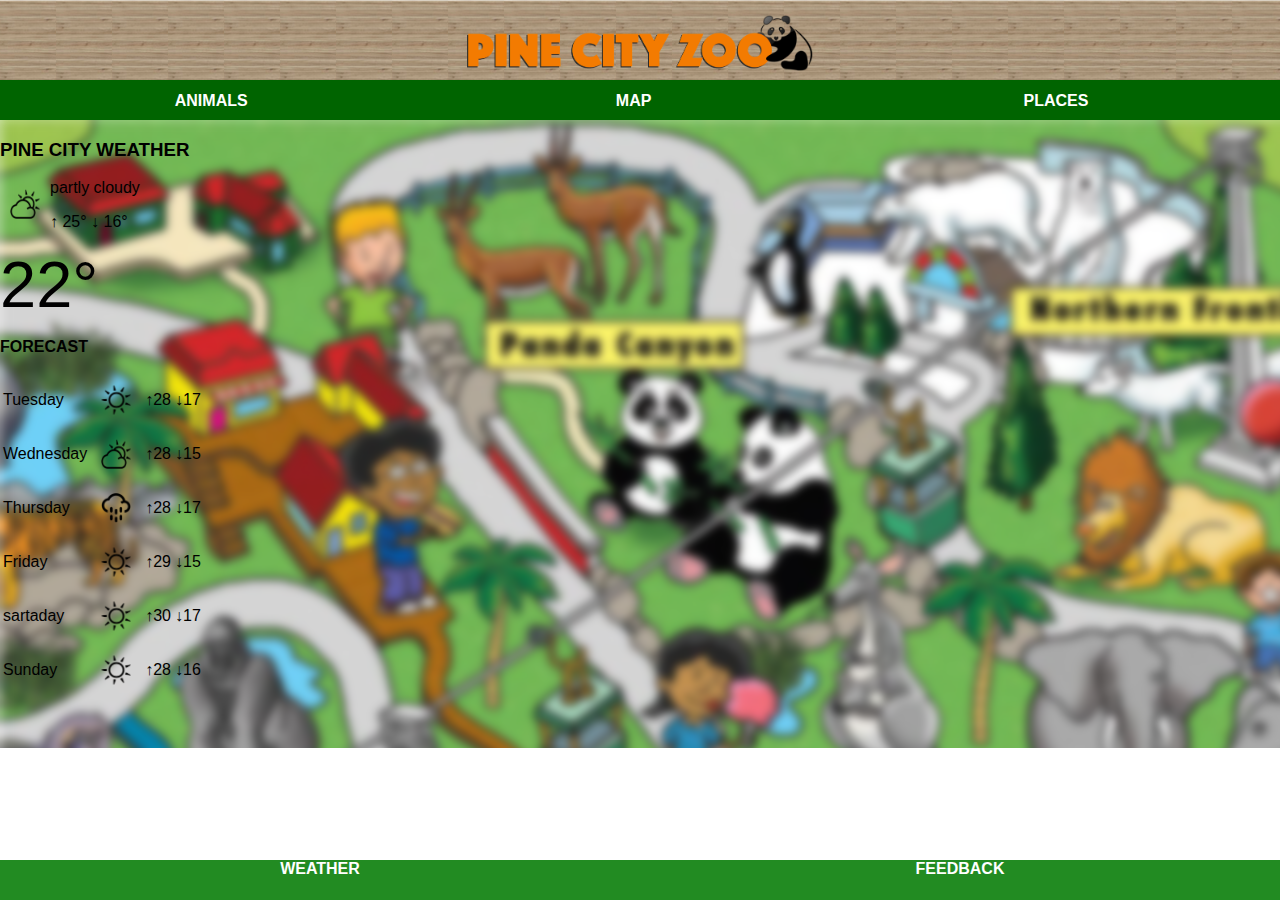
<file: weather.html>
<!DOCTYPE html>
<html>
<head>
    <link rel="stylesheet" href="style.css">
    </head>
    
<body>
    <div id="header">
    <img src="images/logo.png"/>
    </div>
    <div id="tabs-top">
    <a href="animals.html">ANIMALS</a>
    <a href="index.html">MAP</a>
    <a href="places.html">PLACES</a>
    </div>
    <div id="main">
    <div id="content">
    <a class="info-box-full">
    <h3>PINE CITY WEATHER</h3>   
     <p><img class="info-box-weather-icon" src="images/partly-cloudy.png"/>
         partly cloudy</p>
        <p>&uarr; 25&deg &darr; 16&deg;</p>
        <h1 class="info-box-weather-icon">22&deg;</h1>
        
        <p><strong>FORECAST</strong></p>
        <table>
        <tr>
            <td>Tuesday</td>
            <td><img class="info-box-weather-icon" src="images/sunny.png"></td>
            <td>&uarr;28</td>
            <td>&darr;17</td>
       </tr>
            
            <tr>
         <td>Wednesday</td>
         <td><img class="info-box-weather-icon" src="images/partly-cloudy.png"/></td>   
         <td>&uarr;28</td>   
        <td>&darr;15</td>  
            </tr>
        
            <tr>
            <td>Thursday</td>
            <td><img class="info-box-weather-icon" src="images/rain.png"/></td>
            <td>&uarr;28</td>
            <td>&darr;17</td>    
            </tr>
        
            <tr>
            <td>Friday</td>
            <td><img class="info-box-weather-icon" src="images/sunny.png"></td>
            <td>&uarr;29</td>
            <td>&darr;15</td>
            </tr>
            
            <tr>
            <td>sartaday</td>
            <td><img class="info-box-weather-icon" src="images/sunny.png"/></td>
            <td>&uarr;30</td>
            <td>&darr;17</td>
            </tr>
            
            <tr>
            <td>Sunday</td>
            <td><img class="info-box-weather-icon" src="images/sunny.png"/></td>
            <td>&uarr;28</td>
            <td>&darr;16</td>
            </tr>
            
        </table>
        </a>
         </div> 
        </div>
    <div id="tabs-bottom">
    <a href="weather.html">WEATHER</a>
    <a href="#">FEEDBACK</a>
    </div>
    </body>
</html>
</file>
<file: style.css>
body{
    padding: 0;
    margin: 0;
    font-family: Helvetica;
}

#header{
    position: fixed;
    top: 0;
    left: 0;
    z-index: 500;
    width: 100%;
    height: 80px;
    background-image: url(images/wood-bg.png);
    background-repeat: repeat-x;
}

#header img{
    display: block;
    margin: auto;
    height: 70%;
    padding-top: 15px;
}

#tabs-top{
    position: fixed;
    top: 80px;
    left: 0;
    z-index: 500;
    width: 100%;
    height: 40px;
    background-color: darkgreen;
}

#tabs-top a{
    float: left;
    display: block;
    width: 33%;
    height: 35px;
    font-weight: 700;
    color: white;
    text-align: center;
    text-decoration: none;
    padding-top: 12px;
}

#main-home{
    margin-top: 120px;
}

#tabs-bottom{
    position: fixed;
    bottom: 0;
    left: 0;
    z-index: 500;
    width: 100%;
    height: 40px;
    background-color: forestgreen;
}

#tabs-bottom a{
    float: left;
    display: block;
    width: 50%;
    height: 35px;
    font-weight: 700;
    color: white;
    text-align: center;
    text-decoration: none;
    padding-top: none;
}

#main{
    margin-top: 119px;
    background: url(images/map-blur.png);
    background-repeat: repeat-y;
}

#content{
    padding-top: 1px;
    padding-bottom: 50px;
}

a.info-box{
    text-decoration: none;
    background: rgba(255 ,225, 55, .8);
    width: 90%;
    height: 90px;
    display: block;
    margin: auto;
    margin-top: 12px;
    padding: 1px;
}

.info-box img{
    height: 70px;
    margin: 10px;
    float: left;
}

.info-box h3{
    padding: 0;
    margin-bottom: 0;
    width: 90%;
    color: #572800;
}

.info-box p{
    margin: 0;
    padding: 0;
    width: 90%;
    color: 131313;
}

.info-box img.right{
    float: right;
    margin-top: 25px;
    height: 40px;
}

#info-box-full{
    background-color: rgba(255, 255, 255, .8);
    width: 90%;
    display: block;
    margin: auto;
    margin-top: 12px;
    padding: 10px;
}

#info-box-full img{
    width: 100%;
}

#info-box-full h3{
    text-align: center;
}

img.info-box-weather-icon{
    height: 30px;
    width: 30px;
    margin: 10px;
    float: left;
}

h1.info-box-weather-icon{
    font-size: 65px;
    font-weight: 200;
    padding: 0;
    margin: 0;
}

input{
    width: 100%;
    height: 25px;
    margin: 12px 0;
    border: 1px solid #929292;
}

textarea{
    width: 100%;
    height: 25px;
    margin: 12px 0;
    border: 1px solid #929292
}

.button{
    display: block;
    background-color: forestgreen;
    text-decoration: none;
    text-align: center;
    color: white;
    font-size: 16px;
    font-weight: 600;
    margin: 12px 0;
    padding: 8px 0;
}
</file>
